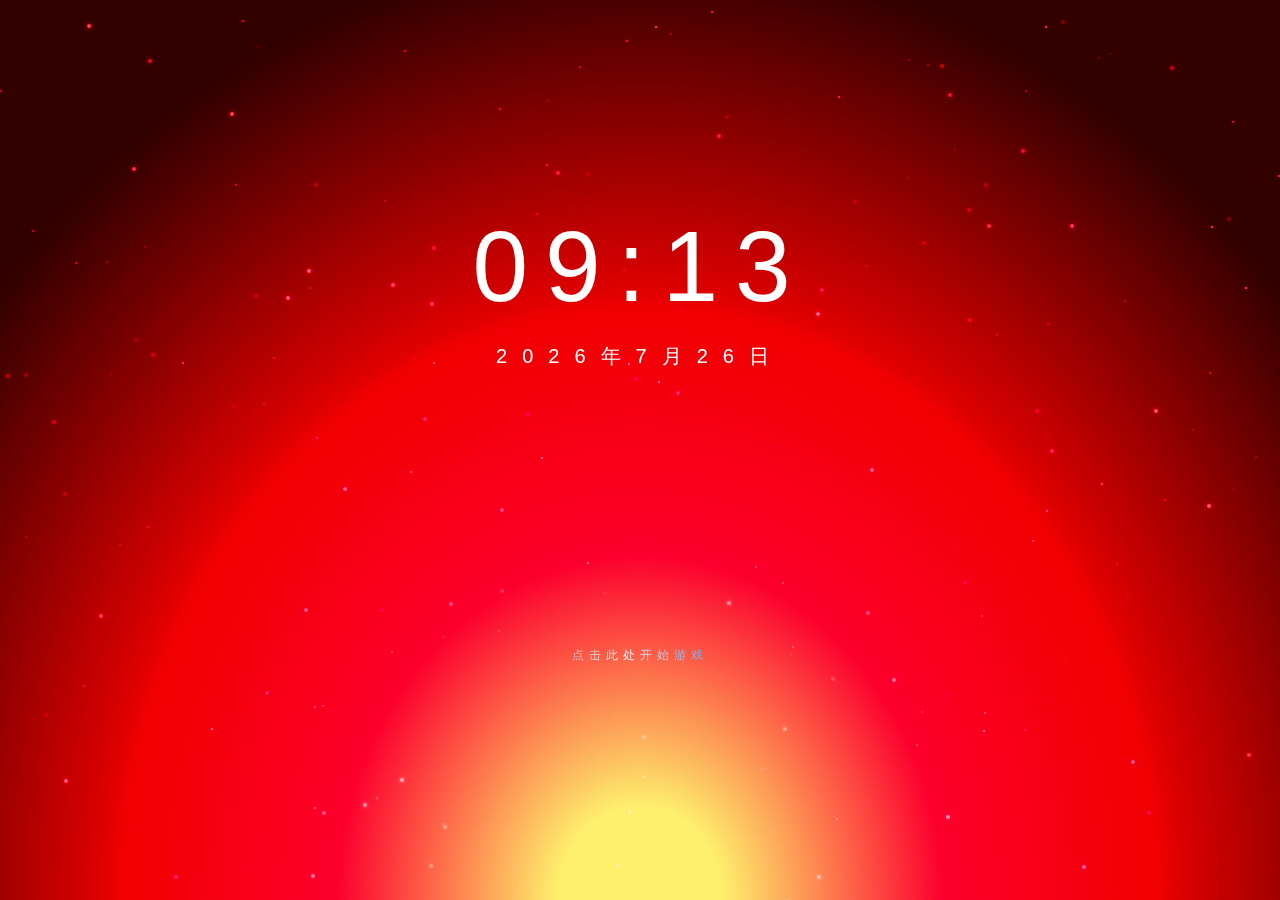
<file: index.html>
<!DOCTYPE html><html lang=ch><head><meta charset=utf-8><meta http-equiv=X-UA-Compatible content="IE=edge"><meta name=viewport content="width=device-width,initial-scale=1"><link rel=icon href=favicon.ico><title>史蒂夫游戏资讯网页</title><style>/* 看板娘 */
		#live2dcanvas{
			position:fixed;
			z-index: 10;
			right: 0;
			bottom: 30px;
			opacity: 1;
			pointer-events: none;
			display: none;
		}</style><link href=css/app.1a0e74ca.css rel=preload as=style><link href=css/chunk-vendors.4b9b9f3f.css rel=preload as=style><link href=js/app.a7c93114.js rel=preload as=script><link href=js/chunk-vendors.bb058cd3.js rel=preload as=script><link href=css/chunk-vendors.4b9b9f3f.css rel=stylesheet><link href=css/app.1a0e74ca.css rel=stylesheet></head><body><noscript><strong>We're sorry but default doesn't work properly without JavaScript enabled. Please enable it to continue.</strong></noscript><div id=live2d-widget><canvas id=live2dcanvas></canvas></div><div id=app></div><script src=https://cdn.bootcdn.net/ajax/libs/jquery/2.0.0/jquery.min.js></script><script src=https://eqcn.ajz.miesnfu.com/wp-content/plugins/wp-3d-pony/live2dw/lib/L2Dwidget.min.js></script><script>L2Dwidget.init({
	        "model": {
	            jsonPath: "https://unpkg.com/live2d-widget-model-haruto/assets/haruto.model.json",//这里改模型，前面后面都要改
	            "scale": 1
	        },
	        "display": {
	            "position": "right",//设置看板娘的上下左右位置
	            "width": 120,
	            "height": 150,
	            "hOffset": 100,
	            "vOffset": 10
	        },
	        "mobile": {
	            "show": true,
	            "scale": 0.5
	        },
	        "react": {
	            "opacityDefault": 1,//设置透明度
	            "opacityOnHover": 0.2
	        }
	    });</script><script src=js/chunk-vendors.bb058cd3.js></script><script src=js/app.a7c93114.js></script></body></html>
</file>
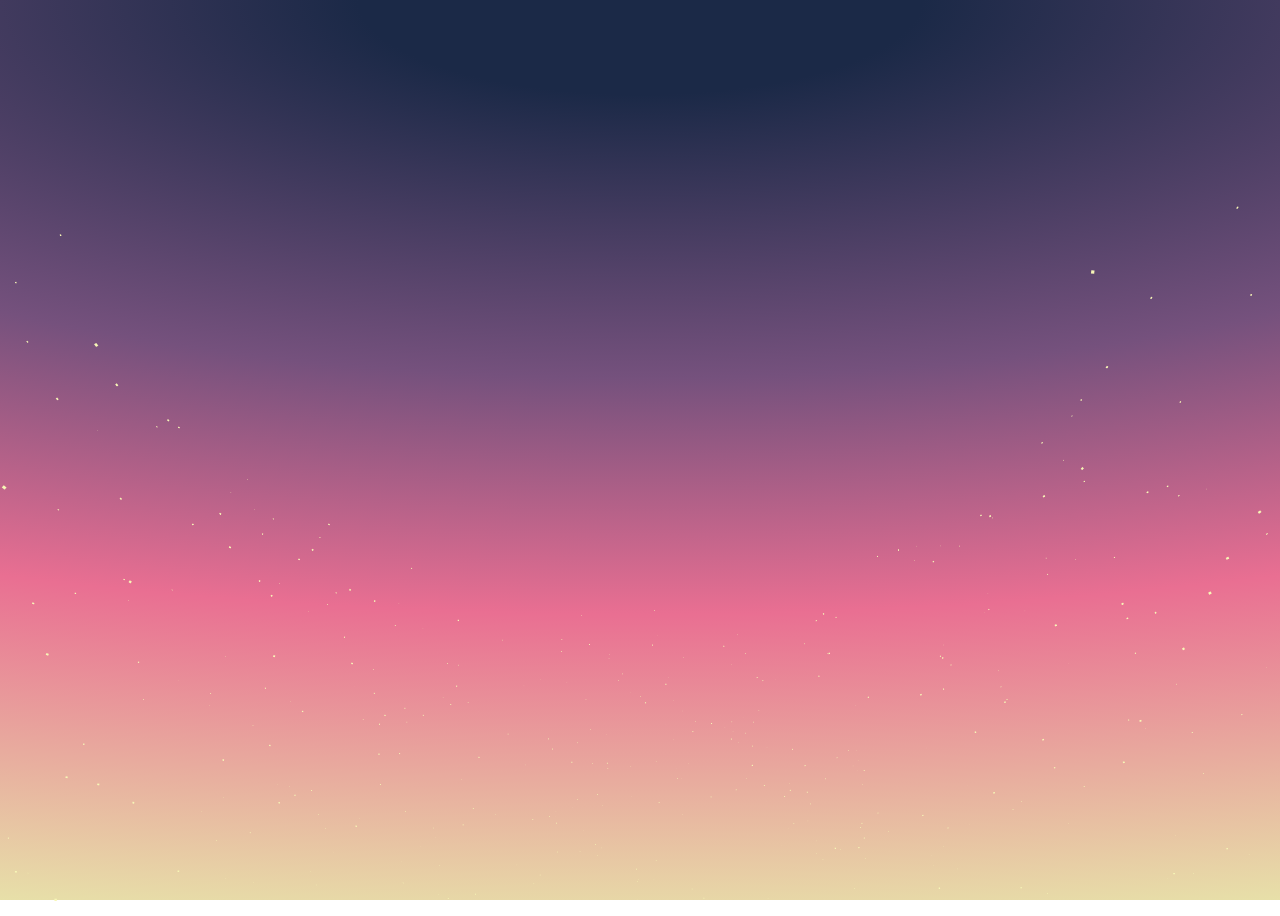
<file: star.html>
<!doctype html>
<html>

<head>
    <meta charset="utf-8">
    <title></title>
    <script src="https://cdn.bootcdn.net/ajax/libs/jquery/3.5.1/jquery.min.js"></script>

    <style>
        body {
            background: radial-gradient(200% 100% at bottom center, #f7f7b6, #e96f92, #75517d, #1b2947);
            background: radial-gradient(220% 105% at top center, #1b2947 10%, #75517d 40%, #e96f92 65%, #e7e7aa);
            background-attachment: fixed;
            overflow: hidden;
        }
        
        @keyframes rotate {
            0% {
                transform: perspective(400px) rotateZ(20deg) rotateX(-40deg) rotateY(0);
            }
            100% {
                transform: perspective(400px) rotateZ(20deg) rotateX(-40deg) rotateY(-360deg);
            }
        }
        
        .stars {
            transform: perspective(500px);
            transform-style: preserve-3d;
            position: absolute;
            bottom: 0;
            perspective-origin: 50% 100%;
            left: 50%;
            animation: rotate 90s infinite linear;
        }
        
        .star {
            width: 2px;
            height: 2px;
            background: #F7F7B6;
            position: absolute;
            top: 0;
            left: 0;
            transform-origin: 0 0 -300px;
            transform: translate3d(0, 0, -300px);
            backface-visibility: hidden;
        }
        
        .img-wrap {
            height: 100vh;
            width: 100%;
            background-size: 100%;
            opacity: 0.5;
        }
    </style>

</head>

<body>

    <div class="stars"></div>
    <!--背景层，不要删除，不然没有作用-->
    <div class="img-wrap">

    </div>
    <script>
        $(document).ready(function() {
            var stars = 700; /*星星的密集程度，数字越大越多*/
            var $stars = $(".stars");
            var r = 500; /*星星的看起来的距离,值越大越远,可自行调制到自己满意的样子*/
            for (var i = 0; i < stars; i++) {
                var $star = $("<div/>").addClass("star");
                $stars.append($star);
            }
            $(".star").each(function() {
                var cur = $(this);
                var s = 0.2 + (Math.random() * 1);
                var curR = r + (Math.random() * 300);
                cur.css({
                    transformOrigin: "0 0 " + curR + "px",
                    transform: " translate3d(0,0,-" + curR + "px) rotateY(" + (Math.random() * 360) + "deg) rotateX(" + (Math.random() * -50) + "deg) scale(" + s + "," + s + ")"

                })
            })
        })
    </script>


</body>

</html>
</file>
